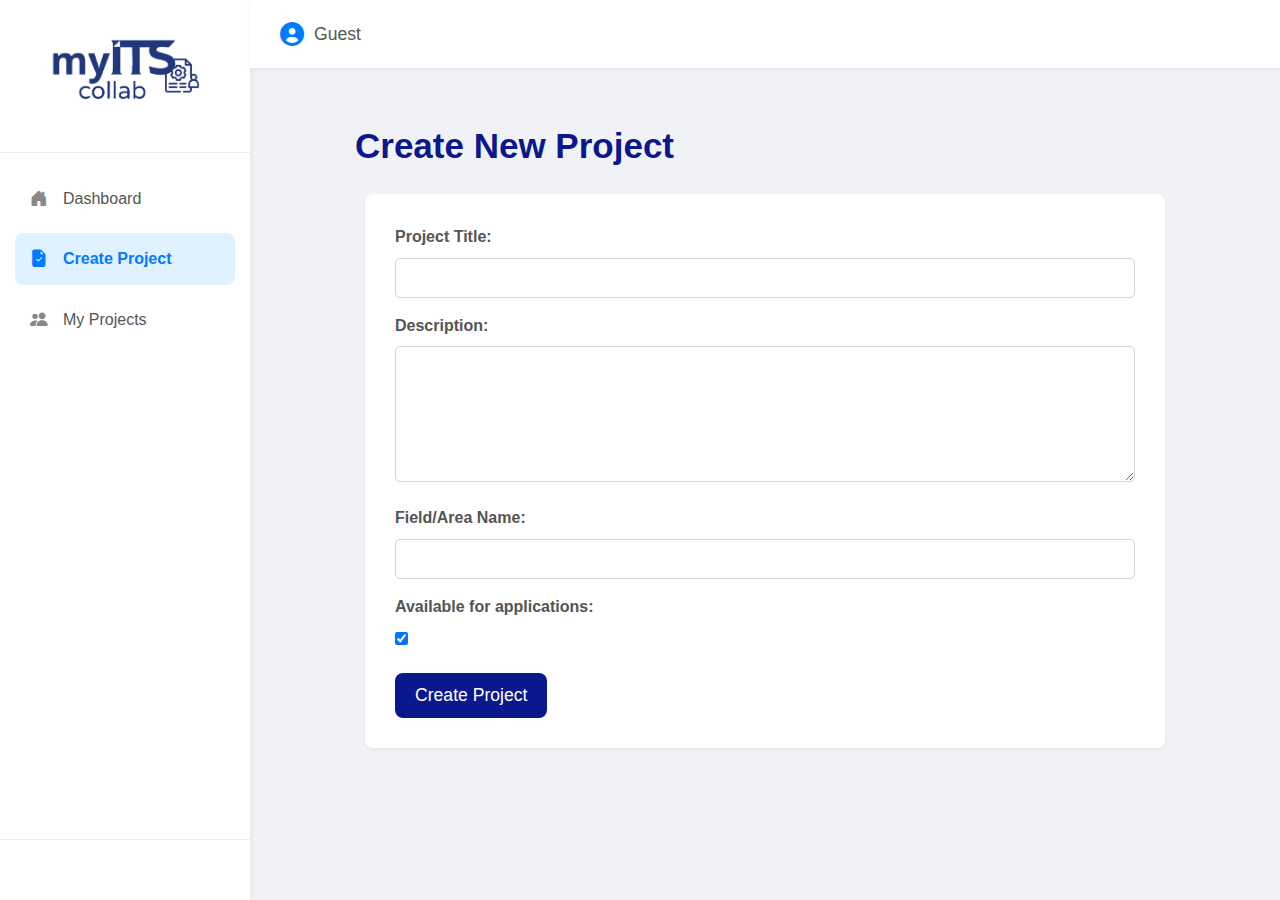
<file: frontend/public/project_create.html>
<!DOCTYPE html>
<html lang="en">
<head>
    <meta charset="UTF-8">
    <meta name="viewport" content="width=device-width, initial-scale=1.0">
    <title>MyITS Collab - Create Project</title>
    <link rel="stylesheet" href="https://cdn.jsdelivr.net/npm/bootstrap-icons@1.11.3/font/bootstrap-icons.css">
    <link rel="stylesheet" href="https://cdnjs.cloudflare.com/ajax/libs/font-awesome/6.0.0-beta3/css/all.min.css">
    <link rel="stylesheet" href="./css/project_create.css">
</head>
<body>
    <div class="app-container">
        <aside class="sidebar">
            <div class="sidebar-header">
                <img src="..\img\myitscolab.png" alt="MyITS Collab Logo" class="logo">
            </div>
            <nav class="sidebar-nav">
                <a href="index.html" class="nav-item">
                    <i class="bi bi-house-door-fill"></i> Dashboard
                </a>
                <a href="#" class="nav-item active">
                    <i class="bi bi-file-earmark-check-fill icon-blue"></i> Create Project
                </a>
                <a href="my_projects.html" class="nav-item">
                    <i class="bi bi-people-fill"></i> My Projects
                </a>
            </nav>
            <div class="sidebar-footer">
                <button id="logoutButton" class="logout-btn">
                    <i class="fas fa-sign-out-alt"></i> Logout
                </button>
            </div>
        </aside>

        <main class="main-content">
            <header class="main-header">
                <div class="user-info">
                    <i class="fas fa-user-circle"></i>
                    <span id="loggedInUserName"></span> </div>
                </header>

            <section class="form-section"> 
                <h2>Create New Project</h2>
                <form id="createProjectForm">      
                    <label for="Judul">Project Title:</label>
                    <input type="text" id="Judul" name="Judul" required maxlength="255">

                    <label for="Deskripsi">Description:</label>
                    <textarea id="Deskripsi" name="Deskripsi" rows="6"></textarea>

                    <label for="Nama_Bidang">Field/Area Name:</label>
                    <input type="text" id="Nama_Bidang" name="Nama_Bidang" required maxlength="100">

                    <label for="Availability">Available for applications:</label>
                    <input type="checkbox" id="Availability" name="Availability" checked>

                    <button type="submit">Create Project</button>
                </form>
                <p id="message" class="message"></p> <p id="error" class="error"></p> </section>
        </main>
    </div>

    <script src="./js/main.js"></script>
</body>
</html>
</file>
<file: frontend/public/css/project_create.css>
/* D:\Assignment\SEM 4\MBD\myits-collab\frontend\public\css\styles.css */

/* --- General Resets & Base Styles --- */
* {
    box-sizing: border-box;
    margin: 0;
    padding: 0;
}

body {
    font-family: 'Segoe UI', Tahoma, Geneva, Verdana, sans-serif;
    background-color: #f0f2f5;
    color: #333;
    line-height: 1.6;
    display: flex;
    min-height: 100vh;
}

/* --- App Container Layout --- */
.app-container {
    display: flex;
    width: 100%;
}

/* --- Sidebar Styling --- */
.sidebar {
    width: 250px;
    background-color: #ffffff;
    box-shadow: 2px 0 5px rgba(0, 0, 0, 0.05);
    display: flex;
    flex-direction: column;
    padding: 20px 0;
    position: sticky;
    top: 0;
    height: 100vh;
}

.sidebar-header {
    text-align: center;
    padding: 10px 0 30px;
    border-bottom: 1px solid #eee;
    margin-bottom: 20px;
}

.sidebar-header .logo {
    width: 150px;
    height: auto;
}

.sidebar-nav {
    flex-grow: 1;
    list-style: none;
    padding: 0 15px;
}

.nav-item {
    display: flex;
    align-items: center;
    padding: 12px 15px;
    color: #555;
    text-decoration: none;
    border-radius: 8px;
    margin-bottom: 8px;
    transition: background-color 0.3s, color 0.3s;
}

.nav-item i {
    margin-right: 15px;
    font-size: 1.1rem;
    color: #888;
}

.nav-item:hover, .nav-item.active {
    background-color: #e0f2ff;
    color: #007bff;
}

.nav-item.active {
    font-weight: 600;
}

.nav-item.active i {
    color: #007bff;
}

.sidebar-footer {
    padding: 20px;
    border-top: 1px solid #eee;
    text-align: center;
}

.logout-btn {
    background-color: #dc3545;
    color: white;
    border: none;
    padding: 10px 20px;
    border-radius: 8px;
    cursor: pointer;
    font-size: 1rem;
    transition: background-color 0.3s;
}

.logout-btn:hover {
    background-color: #c82333;
}

/* --- Main Content Area Styling --- */
.main-content {
    margin: 0;
    flex-grow: 1;
    padding: 0; 
    background-color: #f0f2f5;
}

.main-header {
    display: flex;
    justify-content: space-between;
    align-items: center;
    background-color: #ffffff;
    padding: 20px 30px;
    box-shadow: 0 2px 4px rgba(0, 0, 0, 0.05);
    position: sticky;
    top: 0;
    z-index: 10; /* Pastikan header selalu di atas */
}

.user-info {
    display: flex;
    width: 100%;
    align-items: center;
    font-size: 1.1rem;
    color: #555;
}

.user-info i {
    font-size: 1.5rem;
    margin-right: 10px;
    color: #007bff;
}

/* --- Form & Section Styling --- */
.form-section {
    padding: 30px;
}

.form-section h2{
    margin-top: 20px;
    margin-bottom: 20px;
    margin-left: 75px;
    color: #0b188d;
    font-size: 35px;
}
#createProjectForm h2 {
    margin-bottom: 25px; 
}

form {
    background-color: #ffffff;
    padding: 30px;
    border-radius: 8px;
    box-shadow: 0 2px 4px rgba(0, 0, 0, 0.05);
    max-width: 800px; /* Lebar maksimum form */
    margin: 0 auto; /* Form di tengah section */
}

form label {
    display: block;
    margin-bottom: 8px;
    font-weight: 600;
    color: #555;
}

form input[type="text"],
form input[type="password"],
form textarea,
form select {
    width: 100%;
    padding: 10px;
    margin-bottom: 15px;
    border: 1px solid #ced4da;
    border-radius: 5px;
    font-size: 1rem;
}

form input[type="checkbox"] {
    margin-right: 10px;
}

form button[type="submit"] {
    background-color: #0b188d;
    color: white;
    border: none;
    padding: 12px 20px;
    border-radius: 8px;
    cursor: pointer;
    font-size: 1.1rem;
    transition: background-color 0.3s;
    width: auto;
    display: block;
    margin-top: 20px;
}

form button[type="submit"]:hover {
    background-color: #070f51;
}

/* --- Messages Styling --- */
p#message, p#error {
    text-align: center;
    margin-top: 20px;
    padding: 10px;
    border-radius: 5px;
    max-width: 800px;
    margin-left: auto;
    margin-right: auto;
}

p#message {
    background-color: #d4edda;
    color: #155724;
    border: 1px solid #c3e6cb;
}

p#error {
    background-color: #f8d7da;
    color: #721c24;
    border: 1px solid #f5c6cb;
}

p#message:empty,
p#error:empty {
    display: none;
}
</file>
